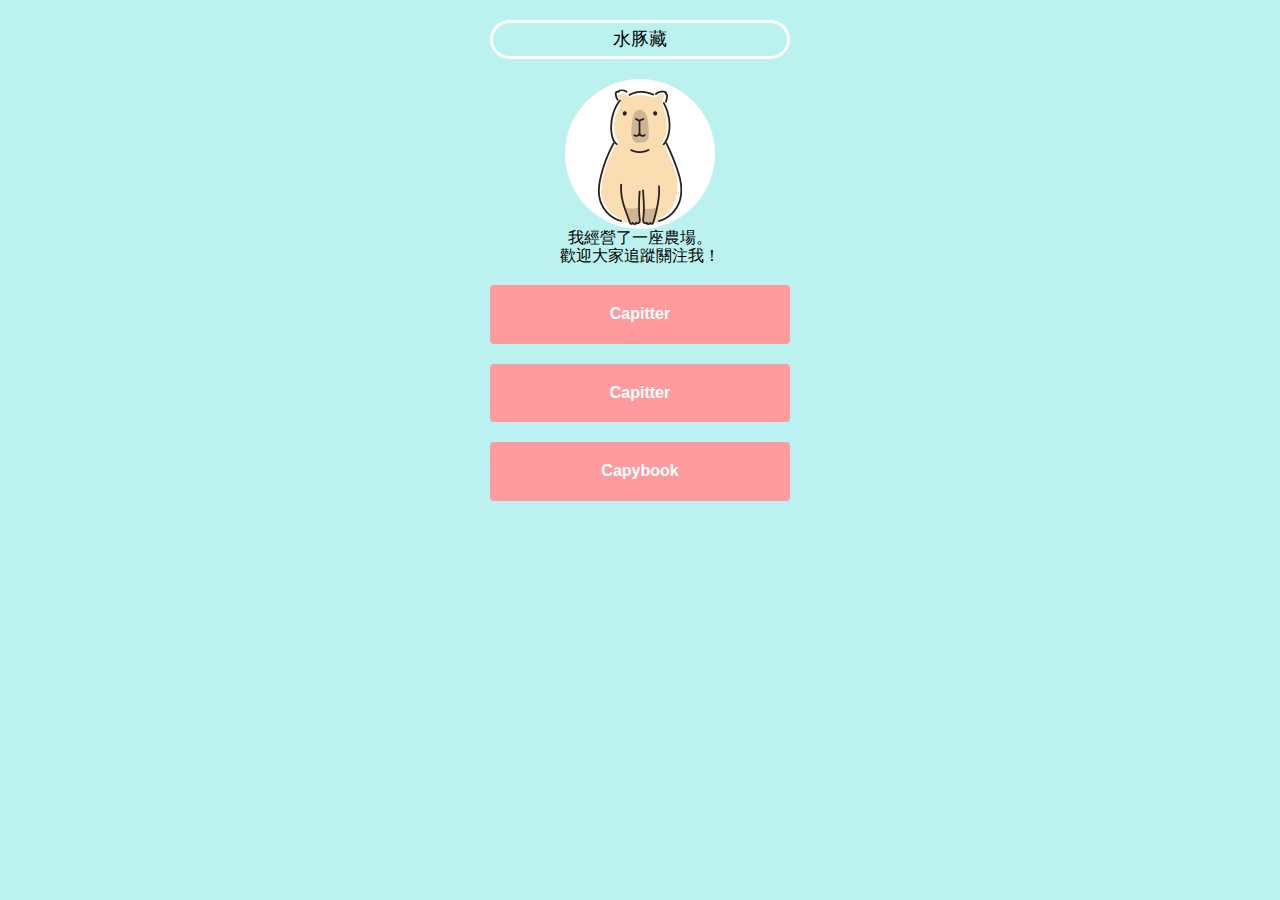
<file: index.html>
<!DOCTYPE html>
<html>
  <head>
    <meta charset="UTF-8">
    <link rel="stylesheet" href="reset.css">
    <link rel="stylesheet" href="style.css">
    <title>水豚藏自我介紹</title>
  </head>
  <body>
    <h1>水豚藏</h1>
    <img src="capyzou.png">
    <p>我經營了一座農場。<br>歡迎大家追蹤關注我！</p>
    <ul>
      <li><a href="#">Capitter</a></li>
      <li><a href="#">Capitter</a></li>
      <li><a href="#">Capybook</a></li>
    </ul>
  </body>
</html>
</file>
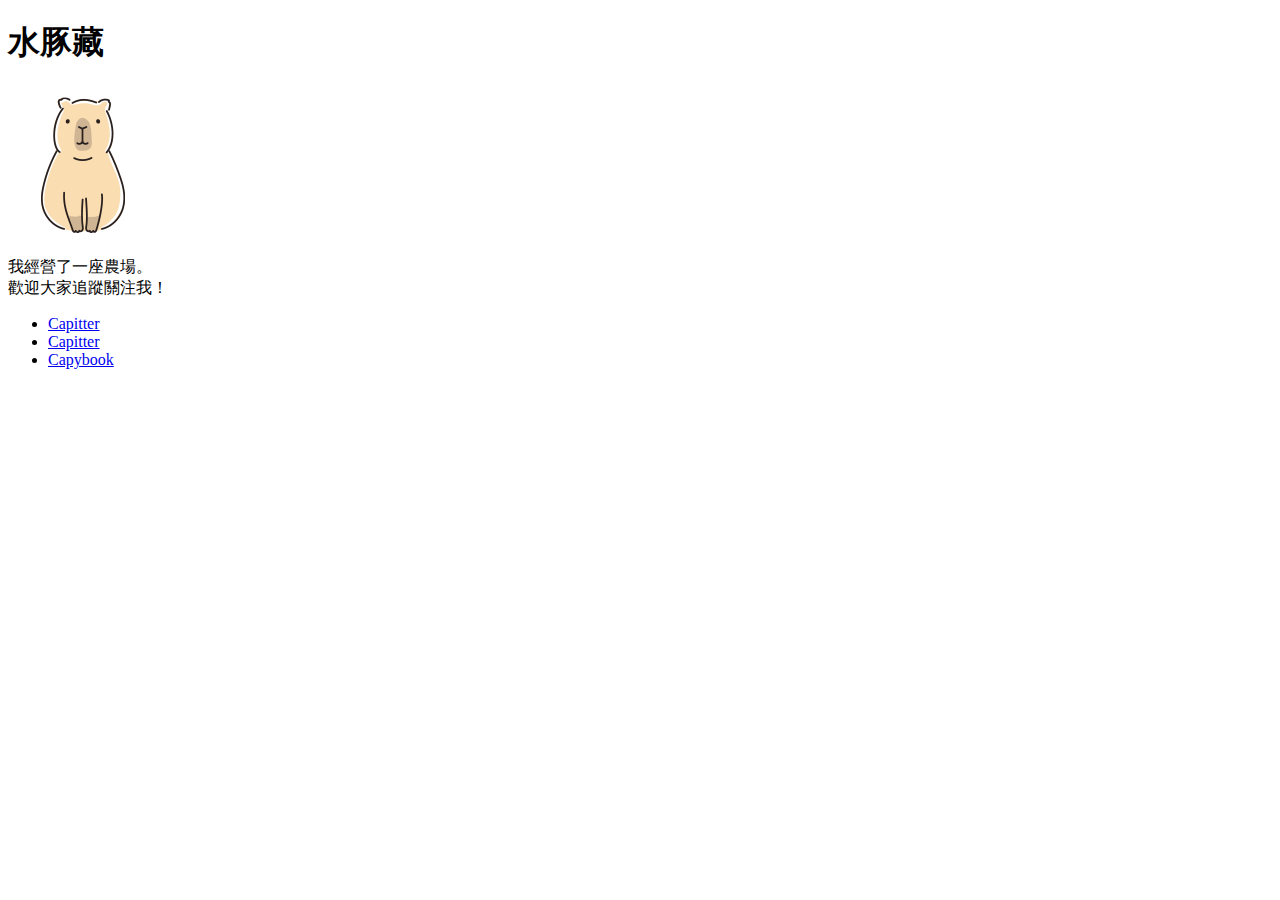
<file: 2/index.html>
<!DOCTYPE html>
<html>
  <head>
    <meta charset="UTF-8">
    <link rel="stlyesheet" href="reset.css">
    <link rel="stylesheet" href="style.css">
    <title>水豚藏自我介紹</title>
  </head>
  <body>
    <h1>水豚藏</h1>
    <img src="capyzou.png">
    <p>我經營了一座農場。<br>歡迎大家追蹤關注我！</p>
    <ul>
      <li><a href="#">Capitter</a></li>
      <li><a href="#">Capitter</a></li>
      <li><a href="#">Capybook</a></li>
    </ul>
  </body>
</html>
</file>
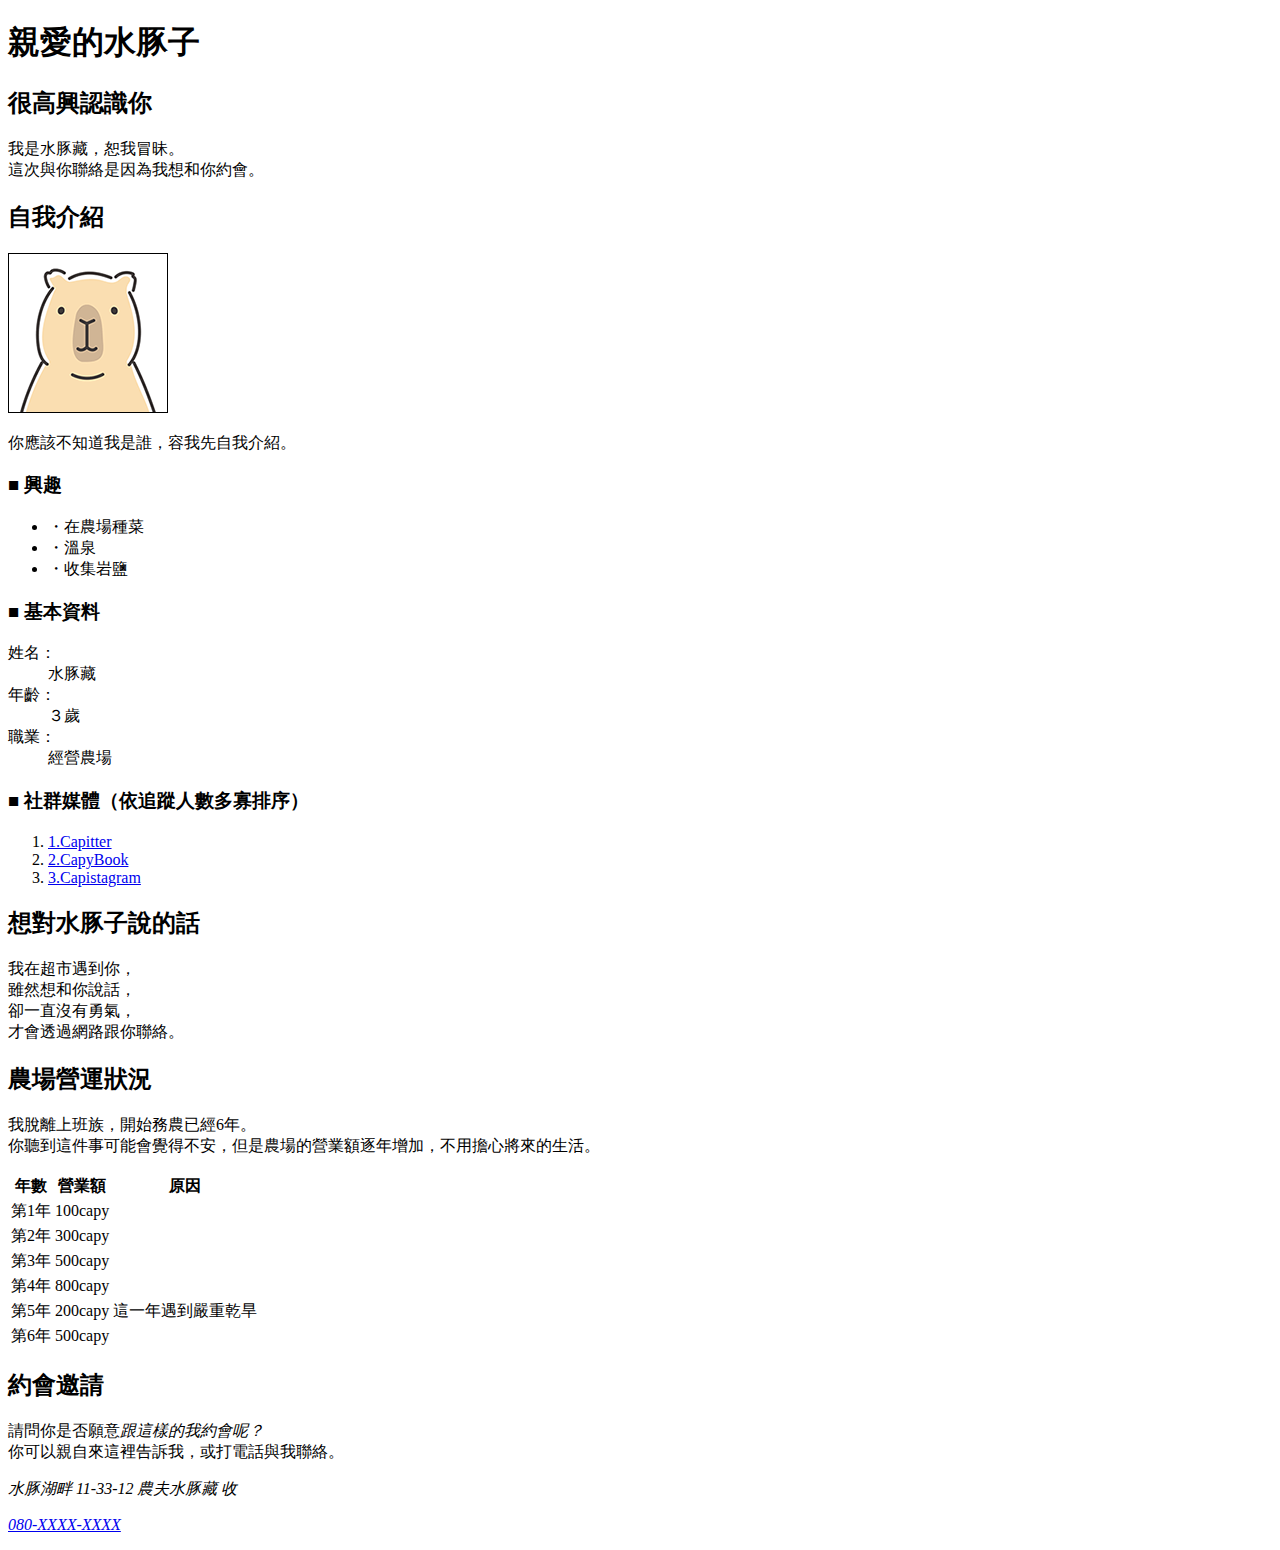
<file: complete.html>
<!DOCTYPE html>
<html lang="zh-Hant-TW">
  <head>
    <meta charset="UTF-8">
    <title>給水豚子的情書</title>
  </head>
  <body>
    <h1>親愛的水豚子</h1>
    <h2>很高興認識你</h2>
    <p>我是水豚藏，恕我冒昧。<br>
    這次與你聯絡是因為我想和你約會。</p>
    <h2>自我介紹</h2>
    <img src="images/capyzou.png" alt="水豚君的大頭照">
    <p>你應該不知道我是誰，容我先自我介紹。</p>
    <h3>■ 興趣</h3>
    <ul>
      <li>・在農場種菜</li>
      <li>・溫泉</li>
      <li>・收集岩鹽</li>
    </ul>
    <h3>■ 基本資料</h3>
    <dl>
      <dt>姓名：</dt><dd>水豚藏</dd>
      <dt>年齡：</dt><dd>３歲</dd>
      <dt>職業：</dt><dd>經營農場</dd>
    </dl>
    <h3>■ 社群媒體（依追蹤人數多寡排序）</h3>
    <ol>
      <li><a href="#">1.Capitter</a></li>
      <li><a href="#">2.CapyBook</a></li>
      <li><a href="#">3.Capistagram</a></li>
    </ol>
    <h2>想對水豚子說的話</h2>
    <p>我在超市遇到你，<br>雖然想和你說話，<br>卻一直沒有勇氣，<br>才會透過網路跟你聯絡。</p>
    <h2>農場營運狀況</h2>
    <p>我脫離上班族，開始務農已經6年。<br>
      你聽到這件事可能會覺得不安，但是農場的營業額逐年增加，不用擔心將來的生活。</p>
    <table>
      <thead>
        <tr><th>年數</th><th>營業額</th><th>原因</th></tr>
      </thead>
      <tbody>
        <tr><td>第1年</td><td>100capy</td></tr>
        <tr><td>第2年</td><td>300capy</td></tr>
        <tr><td>第3年</td><td>500capy</td></tr>
        <tr><td>第4年</td><td>800capy</td></tr>
        <tr><td>第5年</td><td>200capy</td><td>這一年遇到嚴重乾旱</td></tr>
        <tr><td>第6年</td><td>500capy</td></tr>
      </tbody>
    </table>
    <h2>約會邀請</h2>
    <p>請問你是否願意<em>跟這樣的我約會呢？</em><br>
       你可以親自來這裡告訴我，或打電話與我聯絡。</p>
    <address>
      <p>水豚湖畔 11-33-12  農夫水豚藏 收</p>
      <p><a href="tel:080-XXXX-XXXX">080-XXXX-XXXX</a></p></address>
  </body>
</file>
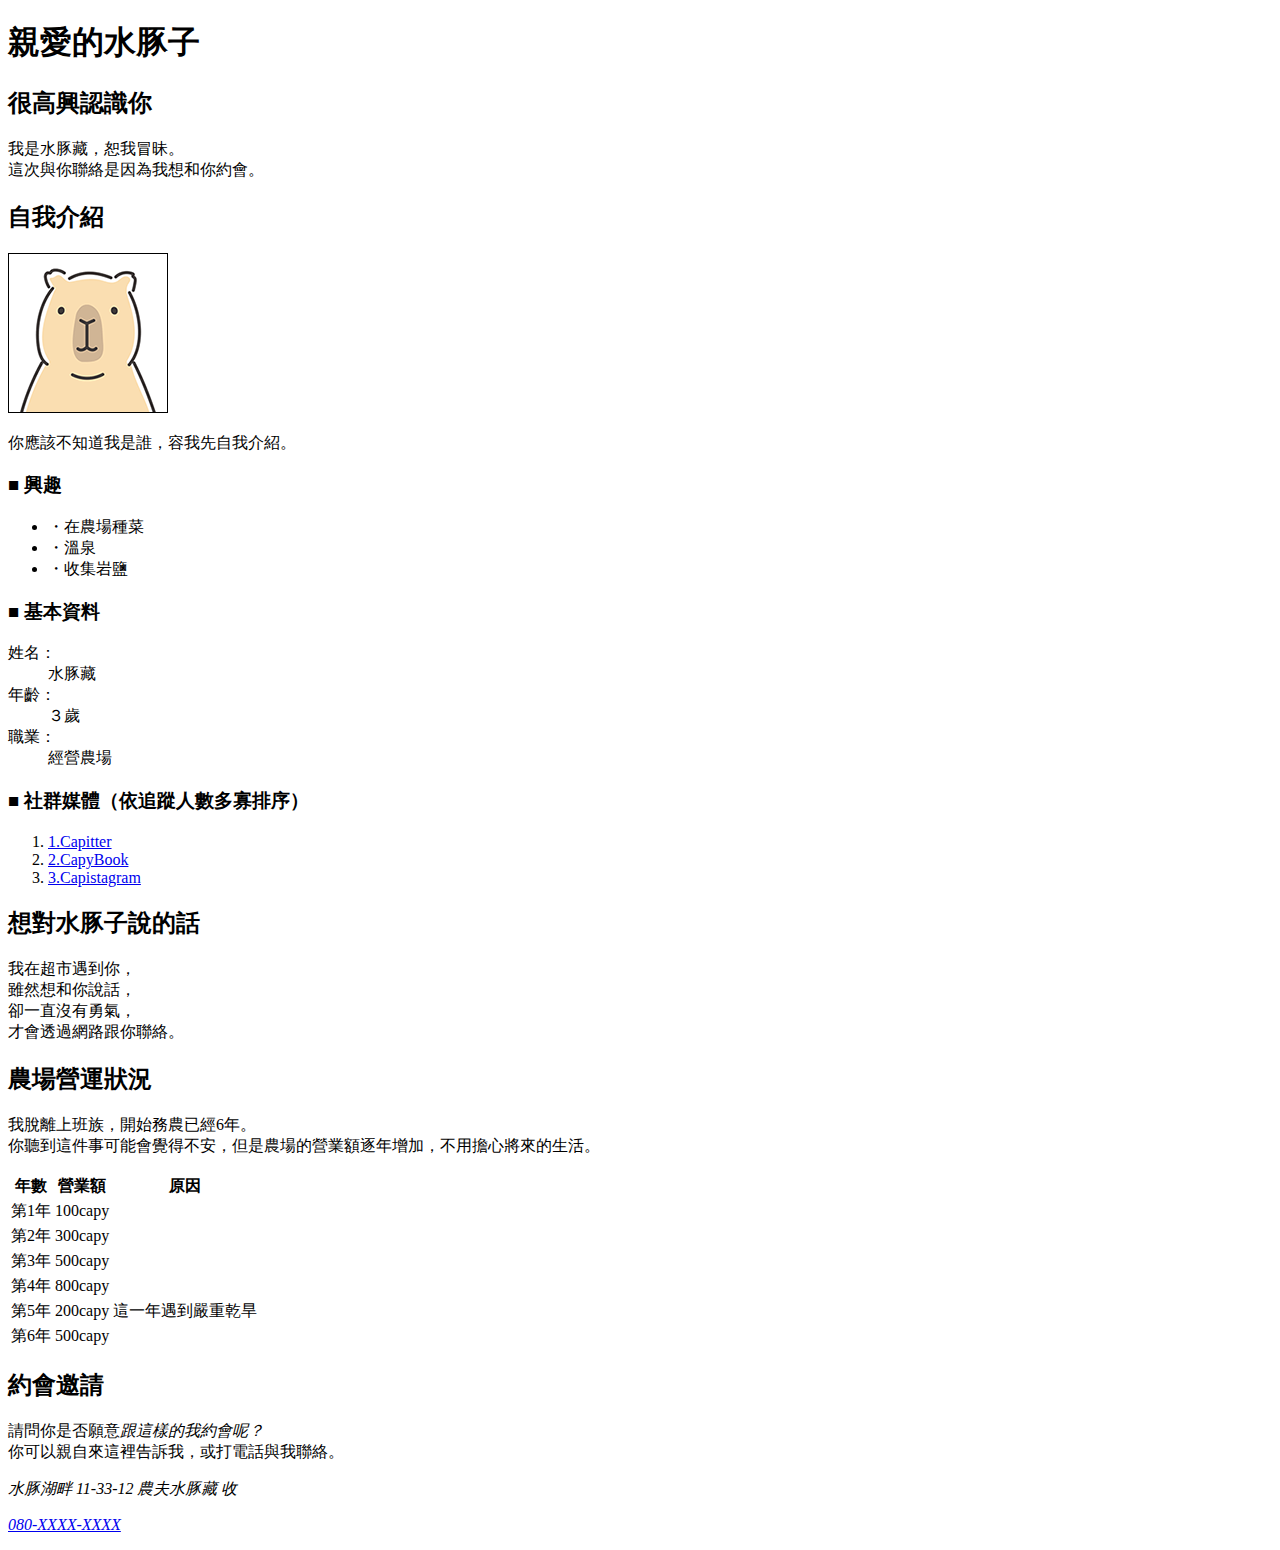
<file: 1/complete.html>
<!DOCTYPE html>
<html lang="zh-Hant-TW">
  <head>
    <meta charset="UTF-8">
    <title>給水豚子的情書</title>
  </head>
  <body>
    <h1>親愛的水豚子</h1>
    <h2>很高興認識你</h2>
    <p>我是水豚藏，恕我冒昧。<br>
    這次與你聯絡是因為我想和你約會。</p>
    <h2>自我介紹</h2>
    <img src="capyzou.png" alt="水豚君的大頭照">
    <p>你應該不知道我是誰，容我先自我介紹。</p>
    <h3>■ 興趣</h3>
    <ul>
      <li>・在農場種菜</li>
      <li>・溫泉</li>
      <li>・收集岩鹽</li>
    </ul>
    <h3>■ 基本資料</h3>
    <dl>
      <dt>姓名：</dt><dd>水豚藏</dd>
      <dt>年齡：</dt><dd>３歲</dd>
      <dt>職業：</dt><dd>經營農場</dd>
    </dl>
    <h3>■ 社群媒體（依追蹤人數多寡排序）</h3>
    <ol>
      <li><a href="#">1.Capitter</a></li>
      <li><a href="#">2.CapyBook</a></li>
      <li><a href="#">3.Capistagram</a></li>
    </ol>
    <h2>想對水豚子說的話</h2>
    <p>我在超市遇到你，<br>雖然想和你說話，<br>卻一直沒有勇氣，<br>才會透過網路跟你聯絡。</p>
    <h2>農場營運狀況</h2>
    <p>我脫離上班族，開始務農已經6年。<br>
      你聽到這件事可能會覺得不安，但是農場的營業額逐年增加，不用擔心將來的生活。</p>
    <table>
      <thead>
        <tr><th>年數</th><th>營業額</th><th>原因</th></tr>
      </thead>
      <tbody>
        <tr><td>第1年</td><td>100capy</td></tr>
        <tr><td>第2年</td><td>300capy</td></tr>
        <tr><td>第3年</td><td>500capy</td></tr>
        <tr><td>第4年</td><td>800capy</td></tr>
        <tr><td>第5年</td><td>200capy</td><td>這一年遇到嚴重乾旱</td></tr>
        <tr><td>第6年</td><td>500capy</td></tr>
      </tbody>
    </table>
    <h2>約會邀請</h2>
    <p>請問你是否願意<em>跟這樣的我約會呢？</em><br>
       你可以親自來這裡告訴我，或打電話與我聯絡。</p>
    <address>
      <p>水豚湖畔 11-33-12  農夫水豚藏 收</p>
      <p><a href="tel:080-XXXX-XXXX">080-XXXX-XXXX</a></p></address>
  </body>
</file>
<file: style.css>
@charset "UTF-8";
body {
  background-color: #bbf1ef;
  font-family:Verdana, Geneva, Tahoma, sans-serif;
} 

h1 {
  font-size: 18px;
  border: 3px solid #ffffff;
  border-radius: 20px;
  padding: 6px 0;
  margin: 20px auto;
  width: 300px;
  text-align: center;

  /* border-top: 4px dotted #73c6c4;
  border-bottom: 5px dashed #c8a67a;
  border-left: 3px solid #d3bcdb;
  border-right: 8px double #f1a571; */
} 

p, ul {
  text-align: center;
  margin-bottom: 20px;
}

img {
  display: block;
  margin: 0 auto;
  border-radius: 50%;
}

a {
  background-color: #ff9a9e;
  display: block;
  padding: 20px 0;
  border-radius: 4px;
  color: #ffffff;
  font-weight: bold;
}

ul {
  width: 300px;
  margin: 0 auto;
}

li {
  margin-bottom: 20px;
}
</file>
<file: 2/style.css>
@charset "UTF-8";
</file>
